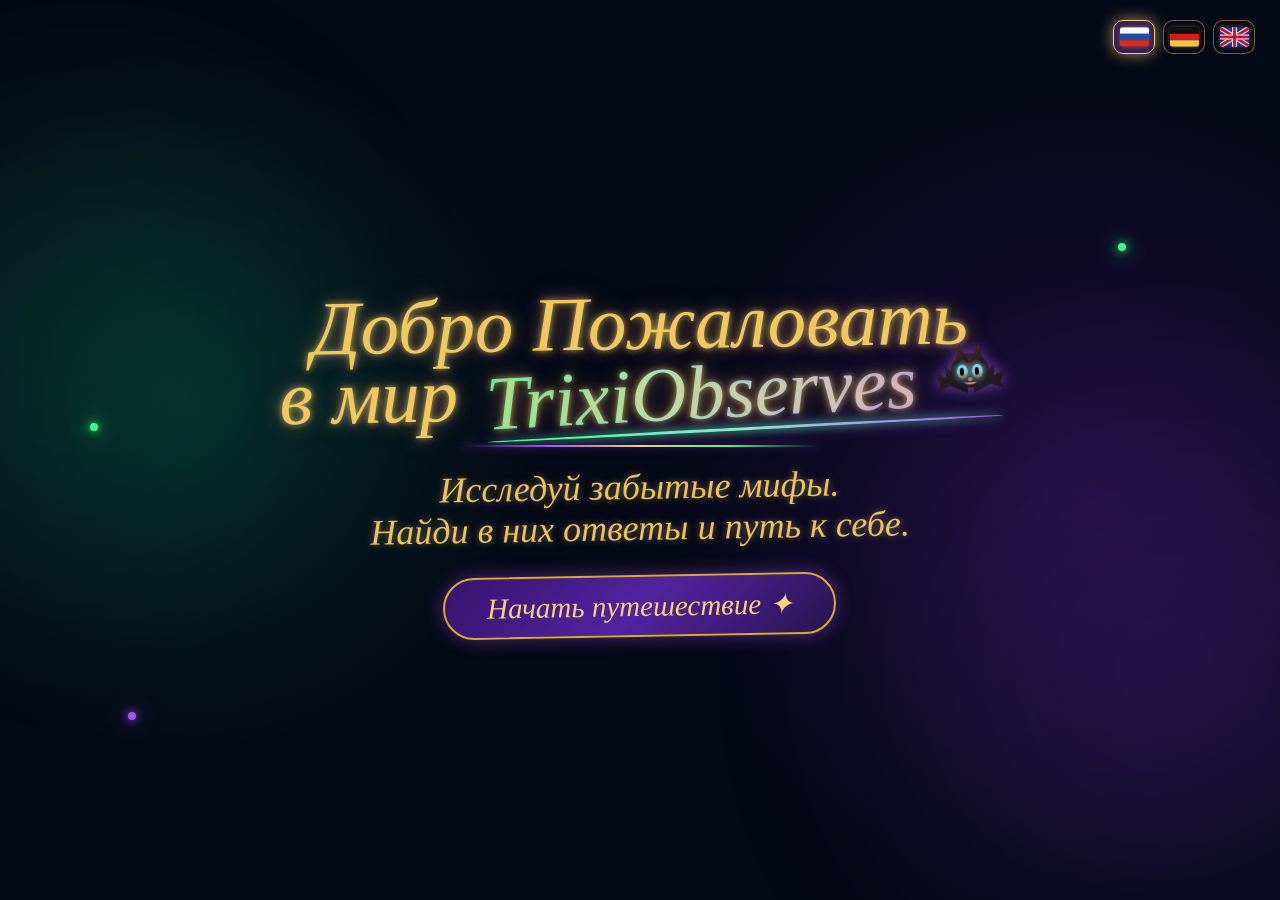
<file: index.html>
<!DOCTYPE html>
<html lang="ru">

<head>

    <meta charset="UTF-8">

    <meta
        name="viewport"
        content="width=device-width, initial-scale=1.0"
    >

    <title>TrixiObserves</title>

    <link
        rel="stylesheet"
        href="style.css"
    >

</head>


<body class="home-page">


    <!-- =========================
         ПЕРЕКЛЮЧАТЕЛЬ ЯЗЫКОВ
    ========================== -->

    <div class="language-switcher">

        <!-- 🇷🇺 Русский -->

        <button
            class="language-button"
            data-language="ru"
            onclick="changeLanguage('ru')"
            title="Русский"
            aria-label="Русский"
        >

            <svg
                viewBox="0 0 30 20"
                class="flag-image"
            >

                <rect
                    width="30"
                    height="6.67"
                    fill="#ffffff"
                />

                <rect
                    y="6.67"
                    width="30"
                    height="6.67"
                    fill="#1f4fa3"
                />

                <rect
                    y="13.34"
                    width="30"
                    height="6.66"
                    fill="#d52b1e"
                />

            </svg>

        </button>


        <!-- 🇩🇪 Deutsch -->

        <button
            class="language-button"
            data-language="de"
            onclick="changeLanguage('de')"
            title="Deutsch"
            aria-label="Deutsch"
        >

            <svg
                viewBox="0 0 30 20"
                class="flag-image"
            >

                <rect
                    width="30"
                    height="6.67"
                    fill="#111111"
                />

                <rect
                    y="6.67"
                    width="30"
                    height="6.67"
                    fill="#d71920"
                />

                <rect
                    y="13.34"
                    width="30"
                    height="6.66"
                    fill="#f4c542"
                />

            </svg>

        </button>


        <!-- 🇬🇧 English -->

        <button
            class="language-button"
            data-language="en"
            onclick="changeLanguage('en')"
            title="English"
            aria-label="English"
        >

            <svg
                viewBox="0 0 60 40"
                class="flag-image"
            >

                <rect
                    width="60"
                    height="40"
                    fill="#173b8f"
                />

                <!-- Белые диагонали -->

                <path
                    d="M0 0 L7 0 L60 33 L60 40 L53 40 L0 7 Z"
                    fill="white"
                />

                <path
                    d="M60 0 L53 0 L0 33 L0 40 L7 40 L60 7 Z"
                    fill="white"
                />

                <!-- Красные диагонали -->

                <path
                    d="M0 0 L3 0 L60 35 L60 40 L57 40 L0 5 Z"
                    fill="#c8102e"
                />

                <path
                    d="M60 0 L57 0 L0 35 L0 40 L3 40 L60 5 Z"
                    fill="#c8102e"
                />

                <!-- Белый крест -->

                <rect
                    x="25"
                    width="10"
                    height="40"
                    fill="white"
                />

                <rect
                    y="15"
                    width="60"
                    height="10"
                    fill="white"
                />

                <!-- Красный крест -->

                <rect
                    x="27"
                    width="6"
                    height="40"
                    fill="#c8102e"
                />

                <rect
                    y="17"
                    width="60"
                    height="6"
                    fill="#c8102e"
                />

            </svg>

        </button>

    </div>


    <!-- =========================
         СВЕЧЕНИЯ
    ========================== -->

    <div class="glow-green"></div>

    <div class="glow-purple"></div>


    <!-- =========================
         МАГИЧЕСКИЕ ТОЧКИ
    ========================== -->

    <div class="magic-dot dot-one"></div>

    <div class="magic-dot dot-two"></div>

    <div class="magic-dot dot-three"></div>


    <!-- =========================
         ГЛАВНЫЙ ЭКРАН
    ========================== -->

    <main class="hero">


        <h1 class="main-title">


            <!-- Добро пожаловать -->

            <span
                class="welcome-line"
                data-i18n="welcome"
            >
                Добро Пожаловать
            </span>


            <!-- в мир -->

            <span
                class="in-world"
                data-i18n="inWorld"
            >
                в мир
            </span>


            <!-- =========================
                 TRIXIOBSERVES + МЫШКА
            ========================== -->

            <span class="world-name">

                <span class="world-name-text">
                    TrixiObserves
                </span>


                <!-- ЛЕТУЧАЯ МЫШКА -->

                <span
                    class="trixi-bat"
                    aria-label="Trixi"
                >


                    <!-- УШКИ -->

                    <span class="bat-ears">

                        <span class="bat-ear bat-ear-left"></span>

                        <span class="bat-ear bat-ear-right"></span>

                    </span>


                    <!-- КРЫЛЬЯ -->

                    <span class="bat-wings">

                        <span
                            class="bat-wing bat-wing-left"
                        ></span>

                        <span
                            class="bat-wing bat-wing-right"
                        ></span>

                    </span>


                    <!-- ГОЛОВА -->

                    <span class="bat-head">


                        <!-- ЛЕВЫЙ ГЛАЗ -->

                        <span class="bat-eye bat-eye-left">

                            <span class="bat-pupil"></span>

                        </span>


                        <!-- ПРАВЫЙ ГЛАЗ -->

                        <span class="bat-eye bat-eye-right">

                            <span class="bat-pupil"></span>

                        </span>


                        <!-- НОС -->

                        <span class="bat-nose"></span>


                        <!-- ЗАКРЫТАЯ УЛЫБКА -->

                        <span class="bat-smile"></span>


                    </span>

                </span>

            </span>

        </h1>


        <!-- =========================
             РАЗДЕЛИТЕЛЬ
        ========================== -->

        <div class="gold-divider"></div>


        <!-- =========================
             ОПИСАНИЕ
        ========================== -->

        <p class="home-description">

            <span data-i18n="descriptionOne">
                Исследуй забытые мифы.
            </span>

            <br>

            <span data-i18n="descriptionTwo">
                Найди в них ответы и путь к себе.
            </span>

        </p>


        <!-- =========================
             КНОПКА
        ========================== -->

        <a
            href="explore.html"
            class="main-button"
            data-i18n="startJourney"
        >
            Начать путешествие ✦
        </a>


    </main>


    <!-- =========================
         JAVASCRIPT
    ========================== -->

    <script src="script.js"></script>


</body>

</html>
</file>
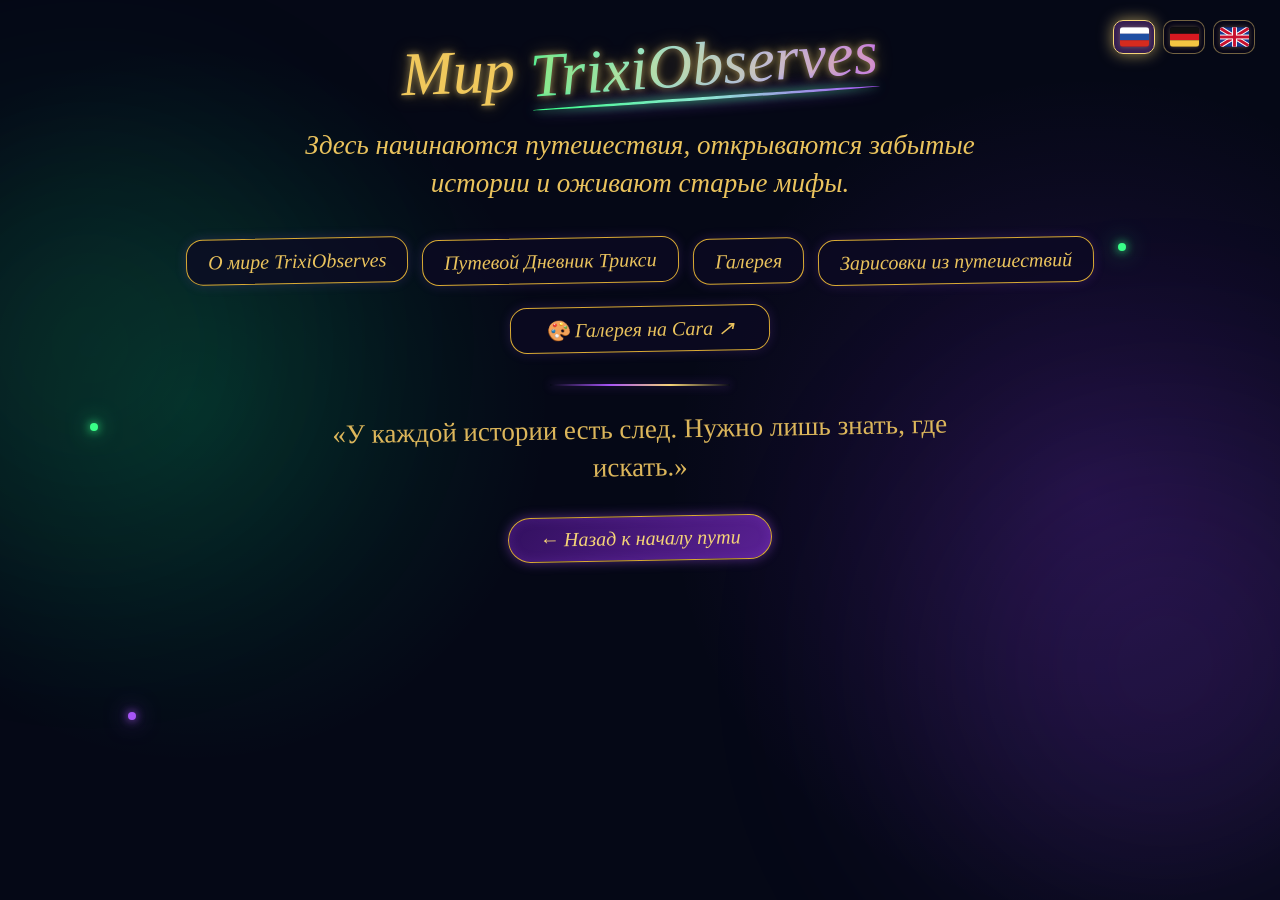
<file: explore.html>
<!DOCTYPE html>
<html lang="ru">

<head>

    <meta charset="UTF-8">

    <meta
        name="viewport"
        content="width=device-width, initial-scale=1.0"
    >

    <title>TrixiObserves — Мир</title>

    <link
        rel="stylesheet"
        href="style.css"
    >

</head>


<body class="explore-page">


    <!-- =========================
         ПЕРЕКЛЮЧАТЕЛЬ ЯЗЫКОВ
    ========================== -->

    <div class="language-switcher">

        <!-- 🇷🇺 Русский -->

        <button
            class="language-button"
            data-language="ru"
            onclick="changeLanguage('ru')"
            title="Русский"
            aria-label="Русский"
        >

            <svg
                viewBox="0 0 30 20"
                class="flag-image"
            >

                <rect
                    width="30"
                    height="6.67"
                    fill="#ffffff"
                />

                <rect
                    y="6.67"
                    width="30"
                    height="6.67"
                    fill="#1f4fa3"
                />

                <rect
                    y="13.34"
                    width="30"
                    height="6.66"
                    fill="#d52b1e"
                />

            </svg>

        </button>


        <!-- 🇩🇪 Deutsch -->

        <button
            class="language-button"
            data-language="de"
            onclick="changeLanguage('de')"
            title="Deutsch"
            aria-label="Deutsch"
        >

            <svg
                viewBox="0 0 30 20"
                class="flag-image"
            >

                <rect
                    width="30"
                    height="6.67"
                    fill="#111111"
                />

                <rect
                    y="6.67"
                    width="30"
                    height="6.67"
                    fill="#d71920"
                />

                <rect
                    y="13.34"
                    width="30"
                    height="6.66"
                    fill="#f4c542"
                />

            </svg>

        </button>


        <!-- 🇬🇧 English -->

        <button
            class="language-button"
            data-language="en"
            onclick="changeLanguage('en')"
            title="English"
            aria-label="English"
        >

            <svg
                viewBox="0 0 60 40"
                class="flag-image"
            >

                <rect
                    width="60"
                    height="40"
                    fill="#173b8f"
                />

                <path
                    d="M0 0 L7 0 L60 33 L60 40 L53 40 L0 7 Z"
                    fill="white"
                />

                <path
                    d="M60 0 L53 0 L0 33 L0 40 L7 40 L60 7 Z"
                    fill="white"
                />

                <path
                    d="M0 0 L3 0 L60 35 L60 40 L57 40 L0 5 Z"
                    fill="#c8102e"
                />

                <path
                    d="M60 0 L57 0 L0 35 L0 40 L3 40 L60 5 Z"
                    fill="#c8102e"
                />

                <rect
                    x="25"
                    width="10"
                    height="40"
                    fill="white"
                />

                <rect
                    y="15"
                    width="60"
                    height="10"
                    fill="white"
                />

                <rect
                    x="27"
                    width="6"
                    height="40"
                    fill="#c8102e"
                />

                <rect
                    y="17"
                    width="60"
                    height="6"
                    fill="#c8102e"
                />

            </svg>

        </button>

    </div>


    <!-- =========================
         СВЕЧЕНИЯ
    ========================== -->

    <div class="glow-green"></div>

    <div class="glow-purple"></div>


    <!-- =========================
         ДЕКОРАТИВНЫЕ ТОЧКИ
    ========================== -->

    <div class="magic-dot dot-one"></div>

    <div class="magic-dot dot-two"></div>

    <div class="magic-dot dot-three"></div>


    <!-- =========================
         ОСНОВНАЯ СТРАНИЦА
    ========================== -->

    <main class="explore-container">


        <!-- =========================
             ЗАГОЛОВОК
        ========================== -->

        <h1 class="page-title">

            <span data-i18n="world">
                Мир
            </span>

            <span class="world-name">
                TrixiObserves
            </span>

        </h1>


        <!-- =========================
             ВСТУПЛЕНИЕ
        ========================== -->

        <p
            class="explore-intro"
            data-i18n="exploreIntro"
        >
            Здесь начинаются путешествия,
            открываются забытые истории
            и оживают старые мифы.
        </p>


        <!-- =========================
             НАВИГАЦИЯ
        ========================== -->

        <nav class="world-navigation">


            <a
                href="explore.html"
                class="world-button"
                data-i18n="aboutWorld"
            >
                О мире TrixiObserves
            </a>


            <a
                href="diary.html"
                class="world-button"
                data-i18n="diary"
            >
                Путевой Дневник Трикси
            </a>


            <a
                href="gallery.html"
                class="world-button"
                data-i18n="gallery"
            >
                Галерея
            </a>


            <a
                href="sketches.html"
                class="world-button"
                data-i18n="sketches"
            >
                Зарисовки из путешествий
            </a>


            <a
                href="https://cara.app/trixiobserves"
                target="_blank"
                rel="noopener noreferrer"
                class="world-button cara-button"
                data-i18n="cara"
            >
                🎨 Галерея на Cara ↗
            </a>

        </nav>


        <!-- =========================
             РАЗДЕЛИТЕЛЬ
        ========================== -->

        <div class="explore-divider"></div>


        <!-- =========================
             ЦИТАТА
        ========================== -->

        <p
            class="world-quote"
            data-i18n="quote"
        >
            «У каждой истории есть след.
            Нужно лишь знать, где искать.»
        </p>


        <!-- =========================
             НАЗАД
        ========================== -->

        <a
            href="index.html"
            class="back-home"
            data-i18n="backHome"
        >
            ← Назад к началу пути
        </a>


    </main>


    <script src="script.js"></script>

</body>

</html>
</file>
<file: style.css>
/* =====================================================
   TRIXIOBSERVES
   STYLE.CSS
===================================================== */


/* =====================================================
   ОСНОВА
===================================================== */

* {
    box-sizing: border-box;
}

html {
    scroll-behavior: smooth;
}

body {
    margin: 0;
    min-height: 100vh;

    background:
        radial-gradient(
            circle at 15% 45%,
            rgba(0, 255, 150, 0.12),
            transparent 30%
        ),
        radial-gradient(
            circle at 85% 55%,
            rgba(150, 50, 255, 0.16),
            transparent 35%
        ),
        #050816;

    color: #f2c95c;

    overflow-x: hidden;

    font-family: "Allura", cursive;
}


/* =====================================================
   ФОНОВЫЕ СВЕЧЕНИЯ
===================================================== */

.glow-green {
    position: fixed;

    width: 420px;
    height: 420px;

    left: -120px;
    top: 15%;

    background: #20ff91;

    opacity: 0.09;

    filter: blur(120px);

    border-radius: 50%;

    pointer-events: none;

    z-index: 0;
}

.glow-purple {
    position: fixed;

    width: 470px;
    height: 470px;

    right: -120px;
    bottom: 0;

    background: #9b4dff;

    opacity: 0.14;

    filter: blur(130px);

    border-radius: 50%;

    pointer-events: none;

    z-index: 0;
}


/* =====================================================
   ЯЗЫКИ
===================================================== */

.language-switcher {
    position: fixed;

    top: 20px;
    right: 25px;

    display: flex;

    gap: 8px;

    z-index: 1000;
}

.language-button {
    width: 42px;
    height: 34px;

    padding: 0;

    border: 1px solid rgba(245, 212, 119, 0.45);

    border-radius: 10px;

    background: rgba(8, 7, 25, 0.9);

    display: flex;

    align-items: center;
    justify-content: center;

    cursor: pointer;

    transition: 0.25s ease;
}

.flag-image {
    width: 29px;
    height: 20px;

    display: block;

    border-radius: 3px;

    box-shadow:
        0 0 5px rgba(245, 212, 119, 0.3);
}

.language-button:hover {
    transform: translateY(-2px);

    border-color: #f5d477;

    box-shadow:
        0 0 15px rgba(168, 85, 247, 0.6);
}

.language-button.active {
    border-color: #f5d477;

    background: rgba(75, 40, 110, 0.7);

    box-shadow:
        0 0 15px rgba(245, 212, 119, 0.65);
}


/* =====================================================
   МАГИЧЕСКИЕ ТОЧКИ
===================================================== */

.magic-dot {
    position: fixed;

    width: 8px;
    height: 8px;

    border-radius: 50%;

    background: #39ff88;

    box-shadow:
        0 0 10px #39ff88,
        0 0 25px #39ff88;

    animation:
        floating 4s ease-in-out infinite;

    z-index: 2;
}

.dot-one {
    top: 27%;
    right: 12%;
}

.dot-two {
    bottom: 20%;
    left: 10%;

    background: #a855f7;

    box-shadow:
        0 0 10px #a855f7,
        0 0 25px #a855f7;

    animation-delay: 1s;
}

.dot-three {
    top: 47%;
    left: 7%;

    animation-delay: 2s;
}

@keyframes floating {

    0%,
    100% {
        transform: translateY(0);
    }

    50% {
        transform: translateY(-10px);
    }
}


/* =====================================================
   ГЛАВНАЯ СТРАНИЦА
===================================================== */

.hero {
    position: relative;

    z-index: 3;

    width: 100%;
    min-height: 100vh;

    display: flex;

    flex-direction: column;

    align-items: center;
    justify-content: center;

    text-align: center;

    padding: 55px 20px 30px;
}


/* =====================================================
   ГЛАВНЫЙ ЗАГОЛОВОК
===================================================== */

.main-title {
    margin: 0;

    max-width: 1100px;

    font-family: "Allura", cursive;

    font-size: clamp(48px, 6vw, 82px);

    line-height: 0.9;

    font-weight: 400;

    font-style: italic;

    color: #f1c85c;

    transform: rotate(-1deg);

    text-shadow:
        0 0 6px rgba(255, 225, 130, 0.65),
        0 0 18px rgba(230, 180, 60, 0.5),
        0 0 35px rgba(168, 85, 247, 0.2);
}

.welcome-line {
    display: block;
}

.in-world {
    display: inline-block;

    margin-right: 8px;
}


/* =====================================================
   TRIXIOBSERVES
===================================================== */

.world-name {
    display: inline-flex;

    position: relative;

    align-items: center;

    gap: 22px;

    font-family: "Allura", cursive;

    font-style: italic;

    background:
        linear-gradient(
            90deg,
            #35f59a,
            #7ee7d7,
            #a6b4ff,
            #bd65ff
        );

    -webkit-background-clip: text;

    background-clip: text;

    -webkit-text-fill-color: transparent;

    transform: rotate(-2deg);
}

.world-name-text {
    display: inline-block;
}


/* =====================================================
   ПОДЧЁРКИВАНИЕ TRIXIOBSERVES
===================================================== */

.world-name::after {
    content: "";

    position: absolute;

    left: 0;
    right: 0;

    bottom: -5px;

    height: 3px;

    border-radius: 50%;

    background:
        linear-gradient(
            90deg,
            #39ff88,
            #8de6d1,
            #a855f7
        );

    box-shadow:
        0 0 8px #39ff88,
        0 0 15px #a855f7;
}


/* =====================================================
   МЫШКА
===================================================== */

.trixi-bat {
    position: relative;

    display: inline-block;

    width: 64px;
    height: 54px;

    flex-shrink: 0;

    transform: translateY(-7px);

    animation:
        batFloat 3s ease-in-out infinite;

    filter:
        drop-shadow(
            0 0 7px
            rgba(168, 85, 247, 0.7)
        );
}


/* =====================================================
   КРЫЛЬЯ
===================================================== */

.bat-wings {
    position: absolute;

    inset: 0;

    pointer-events: none;
}

.bat-wing {
    position: absolute;

    top: 18px;

    width: 34px;
    height: 30px;

    background:
        linear-gradient(
            145deg,
            #35222d,
            #17121b
        );

    z-index: 1;
}

.bat-wing-left {
    left: -5px;

    clip-path:
        polygon(
            100% 35%,
            72% 8%,
            58% 30%,
            35% 5%,
            39% 45%,
            5% 28%,
            20% 68%,
            8% 90%,
            48% 73%,
            100% 100%
        );
}

.bat-wing-right {
    right: -5px;

    clip-path:
        polygon(
            0 35%,
            28% 8%,
            42% 30%,
            65% 5%,
            61% 45%,
            95% 28%,
            80% 68%,
            92% 90%,
            52% 73%,
            0 100%
        );
}


/* =====================================================
   ГОЛОВА
===================================================== */

.bat-head {
    position: absolute;

    width: 38px;
    height: 34px;

    left: 13px;
    top: 8px;

    background:
        radial-gradient(
            circle at 50% 40%,
            #50352f,
            #241820 75%
        );

    border-radius:
        48%
        48%
        45%
        45%;

    z-index: 3;
}


/* =====================================================
   УШКИ
===================================================== */

.bat-ears {
    position: absolute;

    left: 13px;
    top: 8px;

    width: 38px;
    height: 34px;

    z-index: 4;

    pointer-events: none;
}

.bat-ear {
    position: absolute;

    width: 15px;
    height: 21px;

    top: -10px;

    background:
        linear-gradient(
            145deg,
            #49302d,
            #1b131b
        );

    clip-path:
        polygon(
            50% 0,
            100% 100%,
            50% 76%,
            0 100%
        );

    z-index: 4;
}

.bat-ear-left {
    left: 3px;

    transform: rotate(-8deg);
}

.bat-ear-right {
    right: 3px;

    transform: rotate(8deg);
}


/* =====================================================
   ГЛАЗА
===================================================== */

.bat-eye {
    position: absolute;

    top: 11px;

    width: 11px;
    height: 14px;

    border-radius: 50%;

    background:
        linear-gradient(
            180deg,
            #78e8ff,
            #8bcad0,
            #8a6952
        );

    box-shadow:
        0 0 6px
        rgba(80, 220, 255, 0.85);

    z-index: 5;
}

.bat-eye-left {
    left: 6px;
}

.bat-eye-right {
    right: 6px;
}


/* =====================================================
   ЧЁРНЫЕ ЗРАЧКИ
===================================================== */

.bat-pupil {
    position: absolute;

    width: 4px;
    height: 8px;

    left: 50%;
    top: 50%;

    transform:
        translate(-50%, -50%);

    background: #000000;

    border-radius: 50%;
}


/* =====================================================
   НОС
===================================================== */

.bat-nose {
    position: absolute;

    width: 5px;
    height: 4px;

    left: 50%;
    top: 24px;

    transform:
        translateX(-50%);

    background: #b87970;

    border-radius: 50%;
}


/* =====================================================
   УЛЫБКА
===================================================== */

.bat-smile {
    position: absolute;

    width: 13px;
    height: 6px;

    left: 50%;
    top: 25px;

    transform:
        translateX(-50%);

    border-bottom:
        2px solid #d8958a;

    border-radius:
        0 0 50% 50%;
}


/* =====================================================
   АНИМАЦИЯ МЫШКИ
===================================================== */

@keyframes batFloat {

    0%,
    100% {
        transform:
            translateY(-7px)
            rotate(-2deg);
    }

    50% {
        transform:
            translateY(-12px)
            rotate(2deg);
    }
}


/* =====================================================
   РАЗДЕЛИТЕЛЬ
===================================================== */

.gold-divider {
    width: 360px;

    max-width: 75%;

    height: 2px;

    margin-top: 18px;

    background:
        linear-gradient(
            90deg,
            transparent,
            #a855f7,
            #f5d477,
            #39ff88,
            transparent
        );

    box-shadow:
        0 0 10px
        rgba(168, 85, 247, 0.5);
}


/* =====================================================
   ОПИСАНИЕ ГЛАВНОЙ
===================================================== */

.home-description {
    max-width: 700px;

    margin: 20px auto 0;

    font-family: "Allura", cursive;

    font-size: clamp(25px, 3vw, 36px);

    line-height: 1.15;

    font-style: italic;

    color: #eac35d;

    transform: rotate(-1deg);

    text-shadow:
        0 0 7px
        rgba(244, 215, 123, 0.45);
}


/* =====================================================
   ГЛАВНАЯ КНОПКА
===================================================== */

.main-button {
    display: inline-block;

    margin-top: 25px;

    padding: 12px 42px;

    min-width: 280px;

    border: 2px solid #d9aa35;

    border-radius: 50px;

    background:
        linear-gradient(
            135deg,
            #35146d,
            #5422a0,
            #28144f
        );

    color: #f5d477;

    font-family: "Allura", cursive;

    font-size: 29px;

    font-style: italic;

    text-decoration: none;

    box-shadow:
        0 0 18px
        rgba(168, 85, 247, 0.45);

    transition: 0.3s;

    transform: rotate(-1deg);
}

.main-button:hover {
    transform:
        rotate(-1deg)
        translateY(-4px)
        scale(1.03);

    box-shadow:
        0 0 30px
        rgba(168, 85, 247, 0.7);
}


/* =====================================================
   EXPLORE
===================================================== */

.explore-page {
    overflow: hidden;
}

.explore-container {
    position: relative;

    z-index: 3;

    width: 100%;

    height: 100vh;

    display: flex;

    flex-direction: column;

    align-items: center;

    text-align: center;

    padding: 35px 20px 25px;

    overflow: hidden;
}


/* =====================================================
   ЗАГОЛОВОК EXPLORE
===================================================== */

.page-title {
    margin: 0 0 30px;

    font-family: "Allura", cursive;

    font-size: clamp(42px, 5vw, 62px);

    font-weight: 400;

    line-height: 1;

    color: #f0c85c;

    font-style: italic;

    transform: rotate(-2deg);

    text-shadow:
        0 0 7px
        rgba(255, 225, 130, 0.6),

        0 0 18px
        rgba(230, 180, 60, 0.45);
}


/* =====================================================
   ТЕКСТ EXPLORE
===================================================== */

.explore-intro {
    max-width: 700px;

    margin: 0 auto 35px;

    font-family: "Allura", cursive;

    font-size: clamp(20px, 2.2vw, 27px);

    line-height: 1.4;

    font-style: italic;

    color: #eac35d;
}


/* =====================================================
   НАВИГАЦИЯ EXPLORE
===================================================== */

.world-navigation {
    display: flex;

    justify-content: center;

    align-items: center;

    flex-wrap: wrap;

    gap: 18px 14px;

    max-width: 1100px;

    margin: 0;
}


/* =====================================================
   КНОПКИ EXPLORE
===================================================== */

.world-button {
    display: flex;

    align-items: center;

    justify-content: center;

    min-height: 46px;

    padding: 8px 21px;

    border: 1px solid #d9aa35;

    border-radius: 17px;

    background:
        rgba(12, 10, 35, 0.75);

    color: #eac35d;

    font-family: "Allura", cursive;

    font-size: 20px;

    font-style: italic;

    text-decoration: none;

    box-shadow:
        0 0 12px
        rgba(168, 85, 247, 0.18);

    transition: 0.3s;

    transform: rotate(-1deg);
}

.world-button:hover {
    transform:
        rotate(-1deg)
        translateY(-3px);

    color: #ffe9a6;

    border-color: #f5d477;

    box-shadow:
        0 0 25px
        rgba(168, 85, 247, 0.45);
}

.cara-button {
    margin-top: 4px;

    min-width: 260px;
}


/* =====================================================
   РАЗДЕЛИТЕЛЬ EXPLORE
===================================================== */

.explore-divider {
    width: 180px;

    height: 2px;

    margin-top: 32px;

    margin-bottom: 25px;

    background:
        linear-gradient(
            90deg,
            transparent,
            #a855f7,
            #f5d477,
            transparent
        );

    box-shadow:
        0 0 10px
        rgba(168, 85, 247, 0.45);
}


/* =====================================================
   ЦИТАТА EXPLORE
===================================================== */

.world-quote {
    max-width: 700px;

    margin: 0 auto 30px;

    font-family: "Allura", cursive;

    font-size: clamp(20px, 2.2vw, 27px);

    line-height: 1.4;

    color: #dcb65b;

    transform: rotate(-1deg);
}


/* =====================================================
   НАЗАД НА ГЛАВНУЮ
===================================================== */

.back-home {
    display: inline-block;

    margin: 0;
    padding: 10px 30px;

    border: 1px solid #d9aa35;
    border-radius: 40px;

    background: linear-gradient(
        135deg,
        #32105f,
        #5a2194
    );

    color: #f5d477;

    font-family: "Allura", cursive;
    font-size: 20px;
    font-style: italic;

    text-decoration: none;

    box-shadow:
        0 0 12px rgba(168, 85, 247, 0.45),
        inset 0 0 12px rgba(168, 85, 247, 0.18);

    transition: 0.3s;

    transform: rotate(-1deg);
}


.back-home:hover {
    transform:
        rotate(-1deg)
        translateY(-3px)
        scale(1.03);

    color: #fff0b5;

    border-color: #f5d477;

    background: linear-gradient(
        135deg,
        #48147d,
        #752fc0
    );

    box-shadow:
        0 0 25px rgba(168, 85, 247, 0.75),
        inset 0 0 18px rgba(190, 100, 255, 0.25);
}
/* =====================================================
   НЕВЫСОКИЙ ЭКРАН
===================================================== */

@media (max-height: 800px) and (min-width: 701px) {

    .hero {
        padding-top: 35px;
        padding-bottom: 20px;
    }

    .main-title {
        font-size:
            clamp(
                44px,
                5.5vw,
                68px
            );
    }

    .home-description {
        margin-top: 15px;

        font-size: 28px;
    }

    .main-button {
        margin-top: 18px;

        padding:
            10px 36px;

        font-size: 27px;
    }


    /* Explore */

    .explore-container {
        padding-top: 25px;
    }

    .page-title {
        margin-bottom: 24px;

        font-size: 52px;
    }

    .explore-intro {
        margin-bottom: 28px;

        line-height: 1.3;
    }

    .world-navigation {
        gap: 14px 12px;
    }

    .world-button {
        min-height: 42px;

        padding:
            7px 17px;

        font-size: 19px;
    }

    .explore-divider {
        margin-top: 27px;

        margin-bottom: 21px;
    }

    .world-quote {
        margin-bottom: 25px;

        font-size: 22px;
    }

    .back-home {
        font-size: 19px;
    }
}


/* =====================================================
   МОБИЛЬНАЯ ВЕРСИЯ
===================================================== */

@media (max-width: 700px) {

    /* Языки */

    .language-switcher {
        top: 12px;

        right: 12px;

        gap: 6px;
    }

    .language-button {
        width: 38px;

        height: 31px;
    }

    .flag-image {
        width: 25px;

        height: 17px;
    }


    /* =================================================
       Главная
    ================================================= */

    .hero {
        min-height: 100vh;

        padding:
            70px
            15px
            30px;
    }

    .main-title {
        font-size: 48px;

        line-height: 0.95;
    }

    .world-name {
        display: inline-flex;

        gap: 12px;
    }

    .trixi-bat {
        width: 48px;

        height: 44px;

        transform:
            scale(0.75)
            translateY(-5px);
    }

    .home-description {
        max-width: 95%;

        margin-top: 20px;

        font-size: 25px;

        line-height: 1.15;
    }

    .main-button {
        width: 90%;

        min-width: 0;

        margin-top: 22px;

        font-size: 27px;
    }


    /* =================================================
       Explore
    ================================================= */

    .explore-page {
        overflow-y: auto;
    }

    .explore-container {
        height: auto;

        min-height: 100vh;

        padding:
            70px
            15px
            35px;
    }

    .page-title {
        margin-bottom: 25px;

        font-size: 44px;

        line-height: 1;
    }

    .explore-intro {
        margin-bottom: 28px;

        font-size: 23px;

        line-height: 1.35;
    }

    .world-navigation {
        flex-direction: column;

        width: 100%;

        gap: 13px;
    }

    .world-button {
        width: 92%;

        min-height: 47px;

        font-size: 21px;
    }

    .cara-button {
        width: 92%;
    }

    .explore-divider {
        margin-top: 28px;

        margin-bottom: 22px;
    }

    .world-quote {
        margin-bottom: 24px;

        font-size: 22px;

        line-height: 1.3;
    }

    .back-home {
        width: 92%;

        font-size: 21px;
    }
}
</file>
